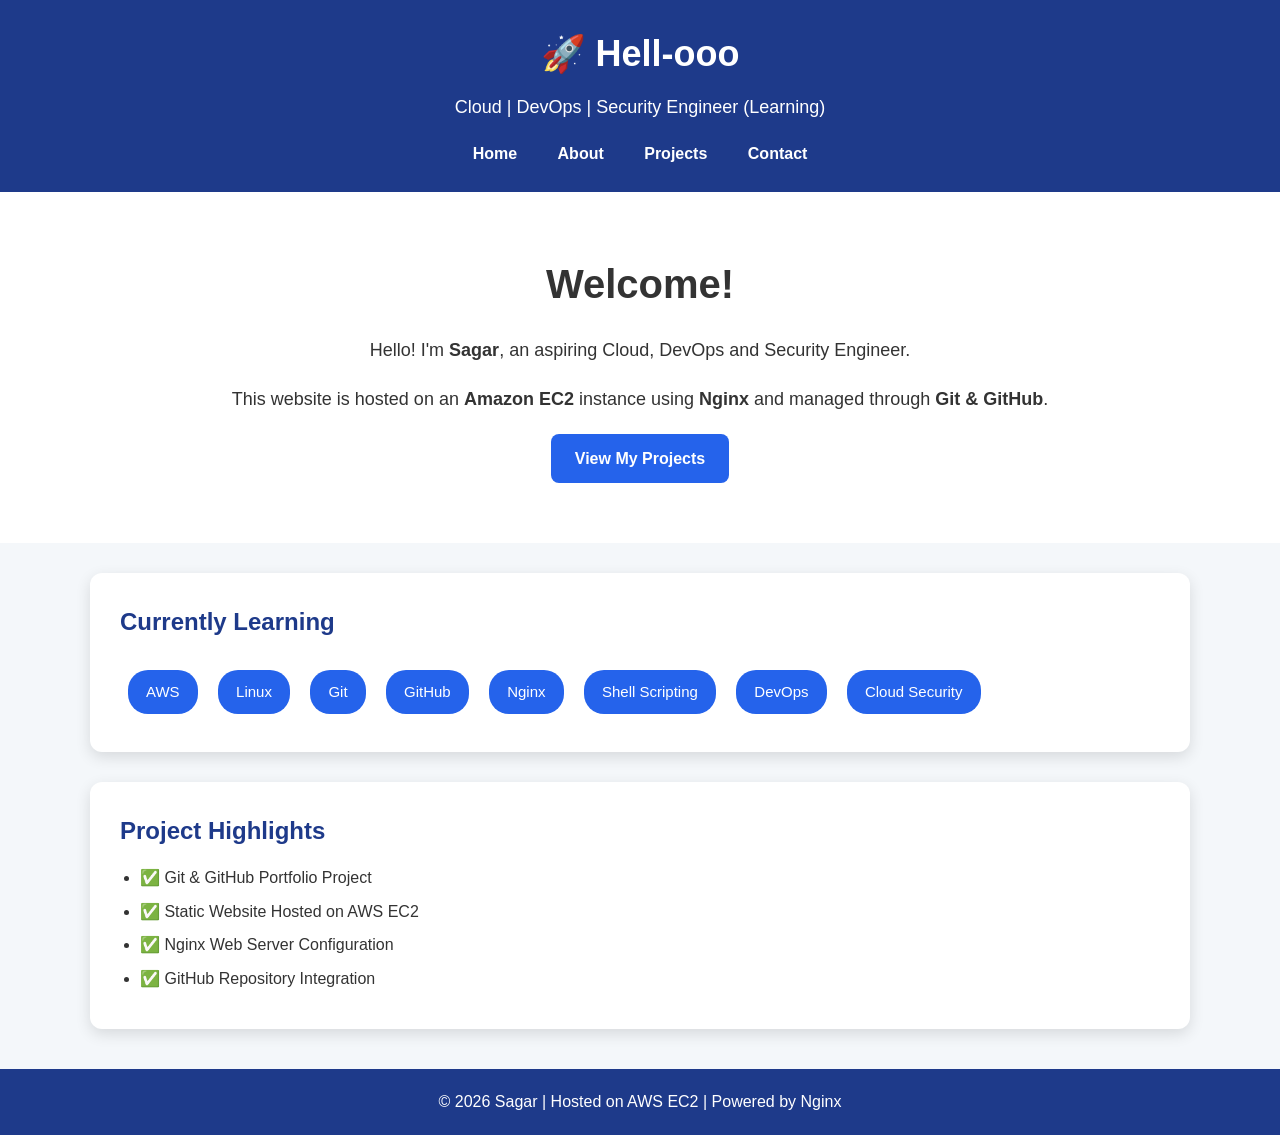
<file: index.html>
<!DOCTYPE html>
<html lang="en">

<head>
    <meta charset="UTF-8">
    <meta name="viewport" content="width=device-width, initial-scale=1.0">
    <title>Sagar's AWS Portfolio</title>
    <link rel="stylesheet" href="css/style.css">
</head>

<body>

    <header>
        <div class="container">
            <h1>🚀 Hell-ooo</h1>
            <p>Cloud | DevOps | Security Engineer (Learning)</p>

            <nav>
                <a href="index.html">Home</a>
                <a href="about.html">About</a>
                <a href="projects.html">Projects</a>
                <a href="contact.html">Contact</a>
            </nav>
        </div>
    </header>

    <section class="hero">
        <div class="container">

            <h2>Welcome!</h2>

            <p>
                Hello! I'm <strong>Sagar</strong>, an aspiring Cloud, DevOps and Security Engineer.
            </p>

            <p>
                This website is hosted on an <strong>Amazon EC2</strong> instance using
                <strong>Nginx</strong> and managed through <strong>Git & GitHub</strong>.
            </p>

            <a href="projects.html" class="btn">View My Projects</a>

        </div>
    </section>

    <section class="container">

        <div class="card">
            <h2>Currently Learning</h2>

            <div class="skills">

                <span>AWS</span>
                <span>Linux</span>
                <span>Git</span>
                <span>GitHub</span>
                <span>Nginx</span>
                <span>Shell Scripting</span>
                <span>DevOps</span>
                <span>Cloud Security</span>

            </div>
        </div>

        <div class="card">

            <h2>Project Highlights</h2>

            <ul>

                <li>✅ Git & GitHub Portfolio Project</li>
                <li>✅ Static Website Hosted on AWS EC2</li>
                <li>✅ Nginx Web Server Configuration</li>
                <li>✅ GitHub Repository Integration</li>

            </ul>

        </div>

    </section>

    <footer>

        <p>
            © 2026 Sagar | Hosted on AWS EC2 | Powered by Nginx
        </p>

    </footer>

    <script src="js/script.js"></script>

</body>

</html>
</file>
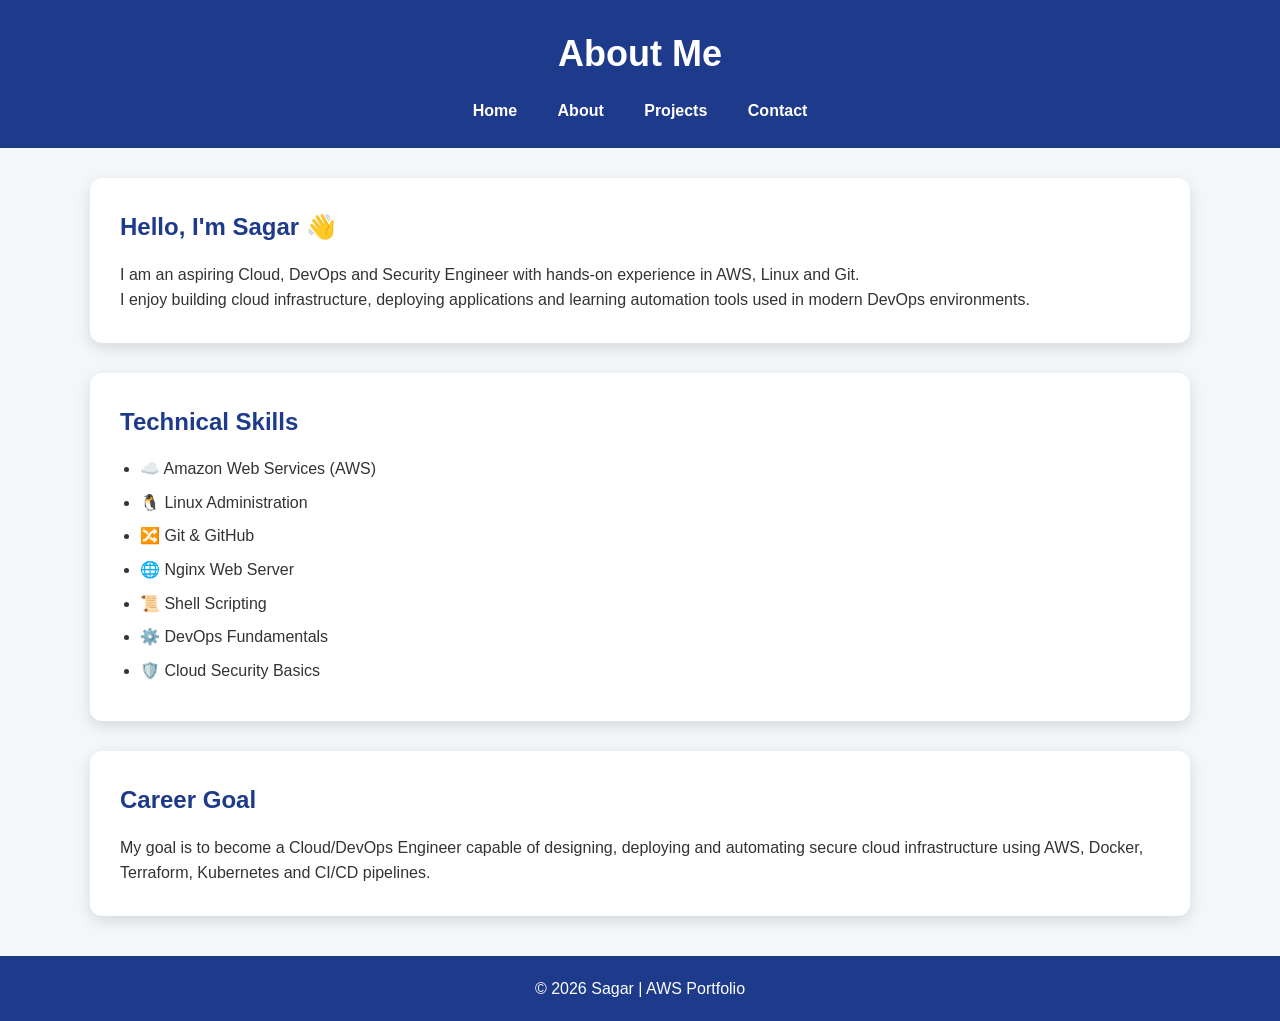
<file: about.html>
<!DOCTYPE html>
<html lang="en">

<head>
    <meta charset="UTF-8">
    <meta name="viewport" content="width=device-width, initial-scale=1.0">
    <title>About | Sagar's Portfolio</title>
    <link rel="stylesheet" href="css/style.css">
</head>

<body>

    <header>
        <div class="container">
            <h1>About Me</h1>

            <nav>
                <a href="index.html">Home</a>
                <a href="about.html">About</a>
                <a href="projects.html">Projects</a>
                <a href="contact.html">Contact</a>
            </nav>
        </div>
    </header>

    <section class="container">

        <div class="card">

            <h2>Hello, I'm Sagar 👋</h2>

            <p>
                I am an aspiring Cloud, DevOps and Security Engineer with hands-on
                experience in AWS, Linux and Git.
            </p>

            <p>
                I enjoy building cloud infrastructure, deploying applications and
                learning automation tools used in modern DevOps environments.
            </p>

        </div>

        <div class="card">

            <h2>Technical Skills</h2>

            <ul>
                <li>☁️ Amazon Web Services (AWS)</li>
                <li>🐧 Linux Administration</li>
                <li>🔀 Git & GitHub</li>
                <li>🌐 Nginx Web Server</li>
                <li>📜 Shell Scripting</li>
                <li>⚙️ DevOps Fundamentals</li>
                <li>🛡️ Cloud Security Basics</li>
            </ul>

        </div>

        <div class="card">

            <h2>Career Goal</h2>

            <p>
                My goal is to become a Cloud/DevOps Engineer capable of designing,
                deploying and automating secure cloud infrastructure using AWS,
                Docker, Terraform, Kubernetes and CI/CD pipelines.
            </p>

        </div>

    </section>

    <footer>
        <p>© 2026 Sagar | AWS Portfolio</p>
    </footer>

    <script src="js/script.js"></script>

</body>

</html>
</file>
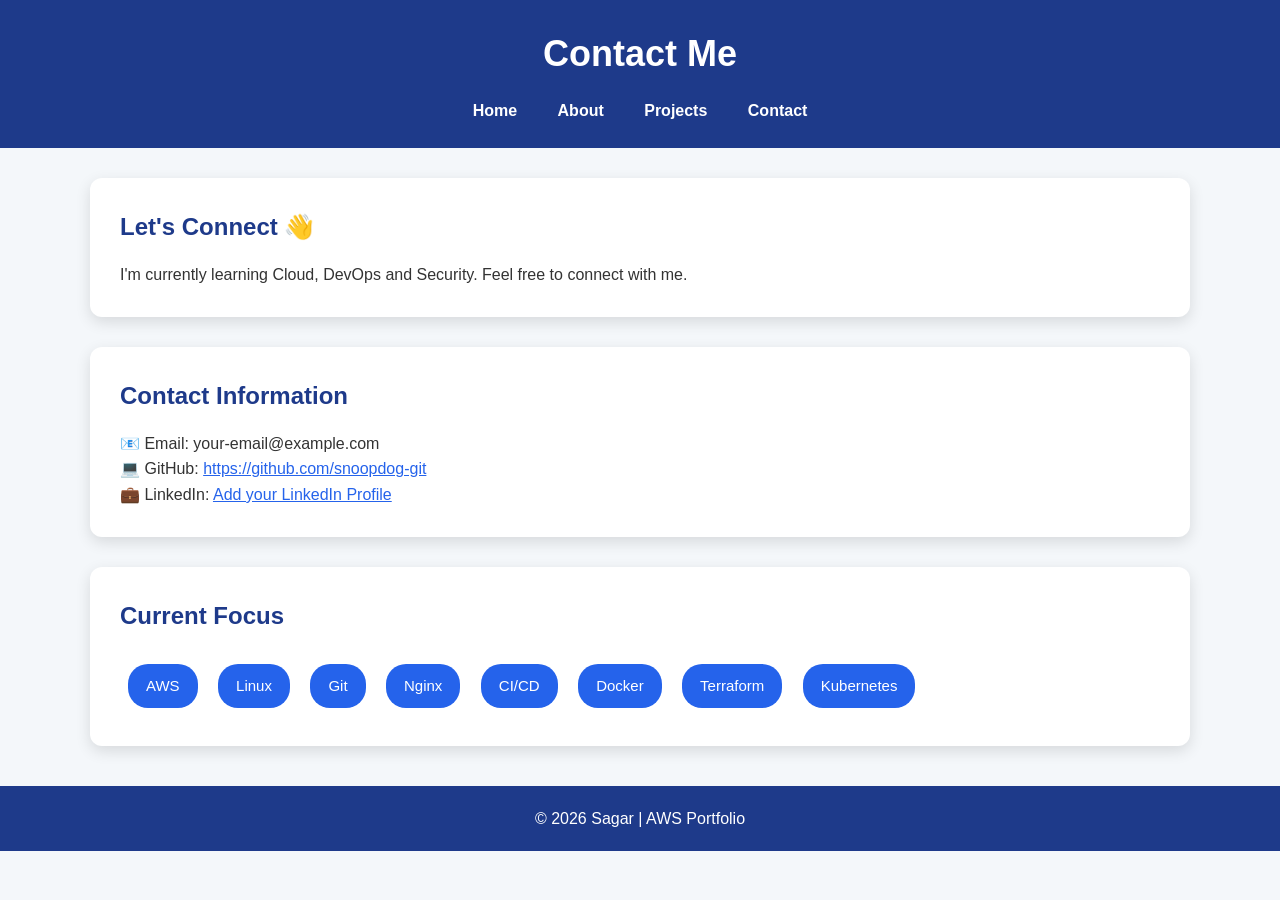
<file: contact.html>
<!DOCTYPE html>
<html lang="en">

<head>
    <meta charset="UTF-8">
    <meta name="viewport" content="width=device-width, initial-scale=1.0">
    <title>Contact | Sagar's Portfolio</title>
    <link rel="stylesheet" href="css/style.css">
</head>

<body>

    <header>
        <div class="container">
            <h1>Contact Me</h1>

            <nav>
                <a href="index.html">Home</a>
                <a href="about.html">About</a>
                <a href="projects.html">Projects</a>
                <a href="contact.html">Contact</a>
            </nav>
        </div>
    </header>

    <section class="container">

        <div class="card">

            <h2>Let's Connect 👋</h2>

            <p>
                I'm currently learning Cloud, DevOps and Security.
                Feel free to connect with me.
            </p>

        </div>

        <div class="card">

            <h2>Contact Information</h2>

            <p>📧 Email: your-email@example.com</p>

            <p>
                💻 GitHub:
                <a href="https://github.com/snoopdog-git" target="_blank">
                    https://github.com/snoopdog-git
                </a>
            </p>

            <p>
                💼 LinkedIn:
                <a href="#" target="_blank">
                    Add your LinkedIn Profile
                </a>
            </p>

        </div>

        <div class="card">

            <h2>Current Focus</h2>

            <div class="skills">
                <span>AWS</span>
                <span>Linux</span>
                <span>Git</span>
                <span>Nginx</span>
                <span>CI/CD</span>
                <span>Docker</span>
                <span>Terraform</span>
                <span>Kubernetes</span>
            </div>

        </div>

    </section>

    <footer>
        <p>© 2026 Sagar | AWS Portfolio</p>
    </footer>

    <script src="js/script.js"></script>

</body>

</html>
</file>
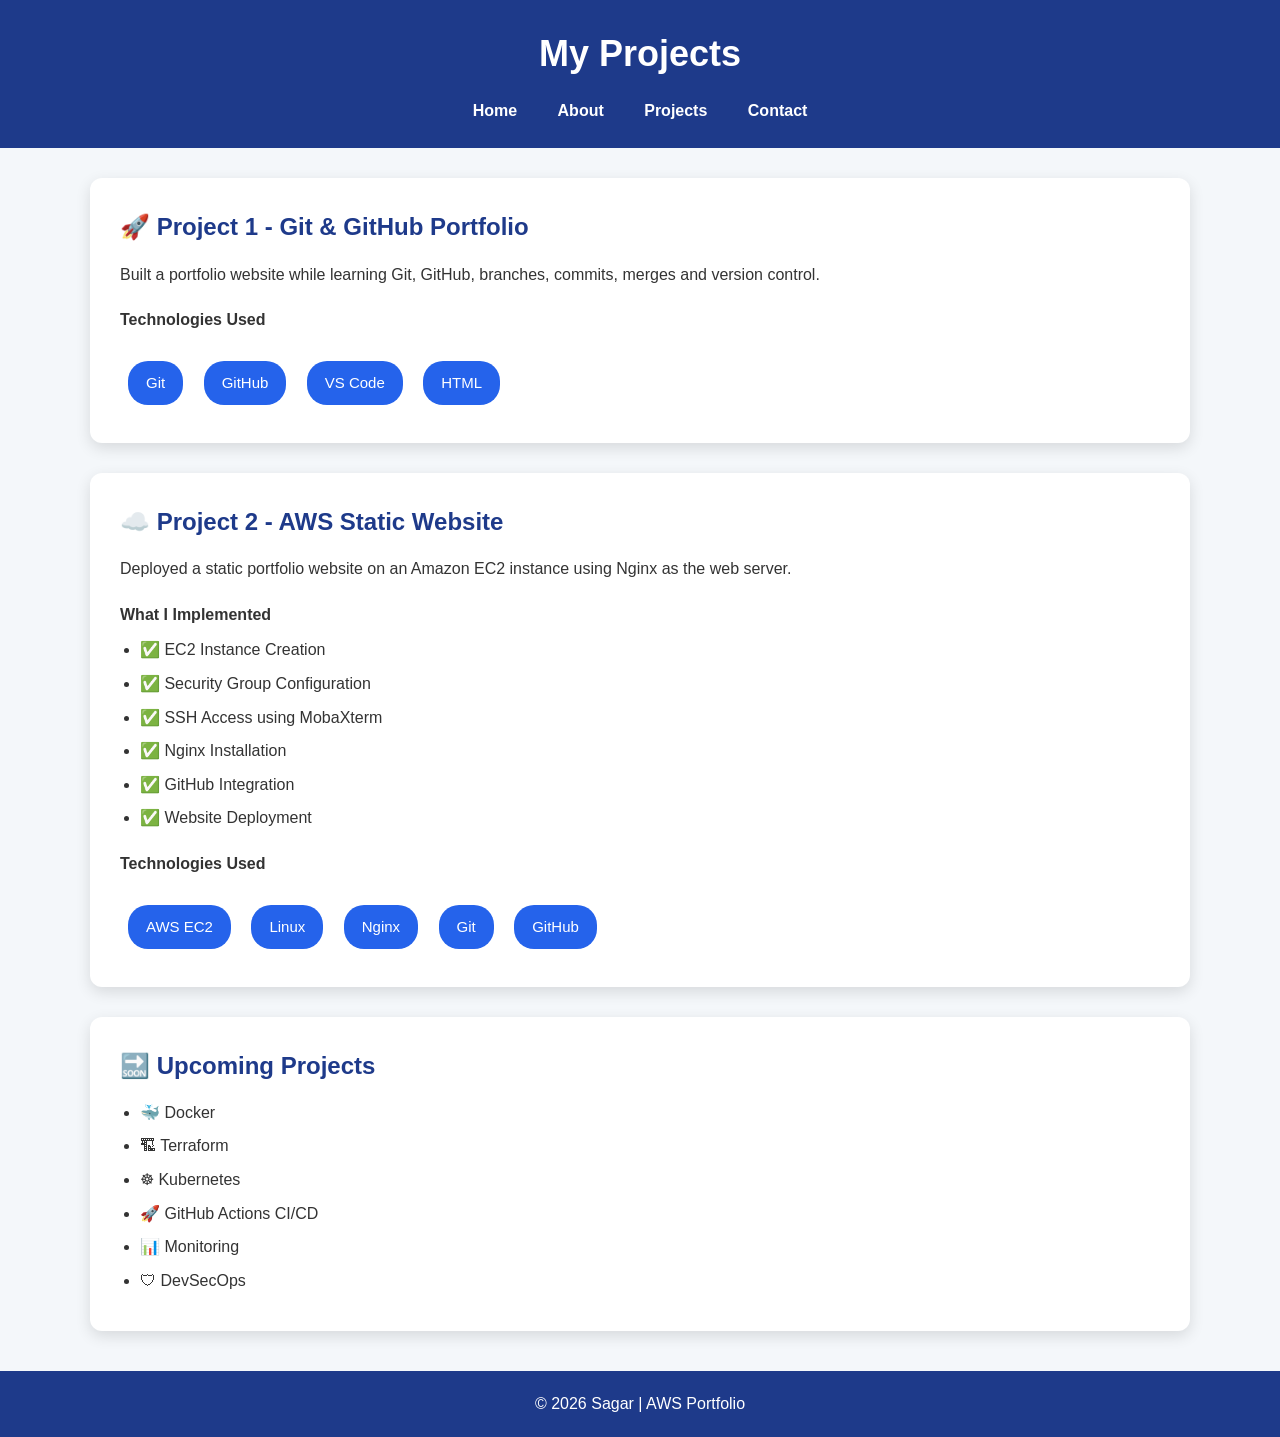
<file: projects.html>
<!DOCTYPE html>
<html lang="en">

<head>
    <meta charset="UTF-8">
    <meta name="viewport" content="width=device-width, initial-scale=1.0">
    <title>Projects | Sagar's Portfolio</title>
    <link rel="stylesheet" href="css/style.css">
</head>

<body>

    <header>
        <div class="container">
            <h1>My Projects</h1>

            <nav>
                <a href="index.html">Home</a>
                <a href="about.html">About</a>
                <a href="projects.html">Projects</a>
                <a href="contact.html">Contact</a>
            </nav>
        </div>
    </header>

    <section class="container">

        <div class="card">

            <h2>🚀 Project 1 - Git & GitHub Portfolio</h2>

            <p>
                Built a portfolio website while learning Git, GitHub, branches,
                commits, merges and version control.
            </p>

            <h4>Technologies Used</h4>

            <div class="skills">
                <span>Git</span>
                <span>GitHub</span>
                <span>VS Code</span>
                <span>HTML</span>
            </div>

        </div>

        <div class="card">

            <h2>☁️ Project 2 - AWS Static Website</h2>

            <p>
                Deployed a static portfolio website on an Amazon EC2 instance using
                Nginx as the web server.
            </p>

            <h4>What I Implemented</h4>

            <ul>
                <li>✅ EC2 Instance Creation</li>
                <li>✅ Security Group Configuration</li>
                <li>✅ SSH Access using MobaXterm</li>
                <li>✅ Nginx Installation</li>
                <li>✅ GitHub Integration</li>
                <li>✅ Website Deployment</li>
            </ul>

            <h4>Technologies Used</h4>

            <div class="skills">
                <span>AWS EC2</span>
                <span>Linux</span>
                <span>Nginx</span>
                <span>Git</span>
                <span>GitHub</span>
            </div>

        </div>

        <div class="card">

            <h2>🔜 Upcoming Projects</h2>

            <ul>
                <li>🐳 Docker</li>
                <li>🏗 Terraform</li>
                <li>☸ Kubernetes</li>
                <li>🚀 GitHub Actions CI/CD</li>
                <li>📊 Monitoring</li>
                <li>🛡 DevSecOps</li>
            </ul>

        </div>

    </section>

    <footer>
        <p>© 2026 Sagar | AWS Portfolio</p>
    </footer>

    <script src="js/script.js"></script>

</body>

</html>
</file>
<file: css/style.css>
/* ===========================
   Global Styles
=========================== */

* {
    margin: 0;
    padding: 0;
    box-sizing: border-box;
}

body {
    font-family: Arial, Helvetica, sans-serif;
    background: #f4f7fa;
    color: #333;
    line-height: 1.6;
}

/* ===========================
   Container
=========================== */

.container {
    width: 90%;
    max-width: 1100px;
    margin: auto;
}

/* ===========================
   Header
=========================== */

header {
    background: #1e3a8a;
    color: white;
    padding: 25px 0;
    text-align: center;
}

header h1 {
    margin-bottom: 10px;
    font-size: 36px;
}

header p {
    margin-bottom: 20px;
    font-size: 18px;
}

/* ===========================
   Navigation
=========================== */

nav {
    margin-top: 15px;
}

nav a {
    color: white;
    text-decoration: none;
    margin: 0 18px;
    font-weight: bold;
    transition: 0.3s;
}

nav a:hover {
    color: #ffd43b;
}

/* ===========================
   Hero Section
=========================== */

.hero {
    background: white;
    text-align: center;
    padding: 60px 20px;
}

.hero h2 {
    font-size: 40px;
    margin-bottom: 20px;
}

.hero p {
    font-size: 18px;
    margin-bottom: 20px;
}

/* ===========================
   Button
=========================== */

.btn {
    display: inline-block;
    padding: 12px 24px;
    background: #2563eb;
    color: white;
    text-decoration: none;
    border-radius: 8px;
    transition: 0.3s;
    font-weight: bold;
}

.btn:hover {
    background: #1d4ed8;
}

/* ===========================
   Cards
=========================== */

.card {
    background: white;
    margin: 30px auto;
    padding: 30px;
    border-radius: 12px;
    box-shadow: 0 5px 15px rgba(0,0,0,0.12);
}

.card h2 {
    color: #1e3a8a;
    margin-bottom: 15px;
}

.card h4 {
    margin-top: 20px;
    margin-bottom: 10px;
}

.card ul {
    padding-left: 20px;
}

.card li {
    margin-bottom: 8px;
}

/* ===========================
   Skills
=========================== */

.skills {
    margin-top: 20px;
}

.skills span {
    display: inline-block;
    background: #2563eb;
    color: white;
    padding: 10px 18px;
    border-radius: 20px;
    margin: 8px;
    font-size: 15px;
    transition: 0.3s;
}

.skills span:hover {
    background: #1e40af;
    transform: scale(1.05);
}

/* ===========================
   Footer
=========================== */

footer {
    background: #1e3a8a;
    color: white;
    text-align: center;
    padding: 20px;
    margin-top: 40px;
}

/* ===========================
   Links
=========================== */

a {
    color: #2563eb;
}

a:hover {
    color: #1e40af;
}

/* ===========================
   Responsive Design
=========================== */

@media (max-width: 768px) {

    header h1 {
        font-size: 28px;
    }

    .hero h2 {
        font-size: 30px;
    }

    nav a {
        display: block;
        margin: 12px 0;
    }

    .card {
        padding: 20px;
    }

    .skills span {
        display: block;
        margin: 10px auto;
        width: fit-content;
    }
}
</file>
